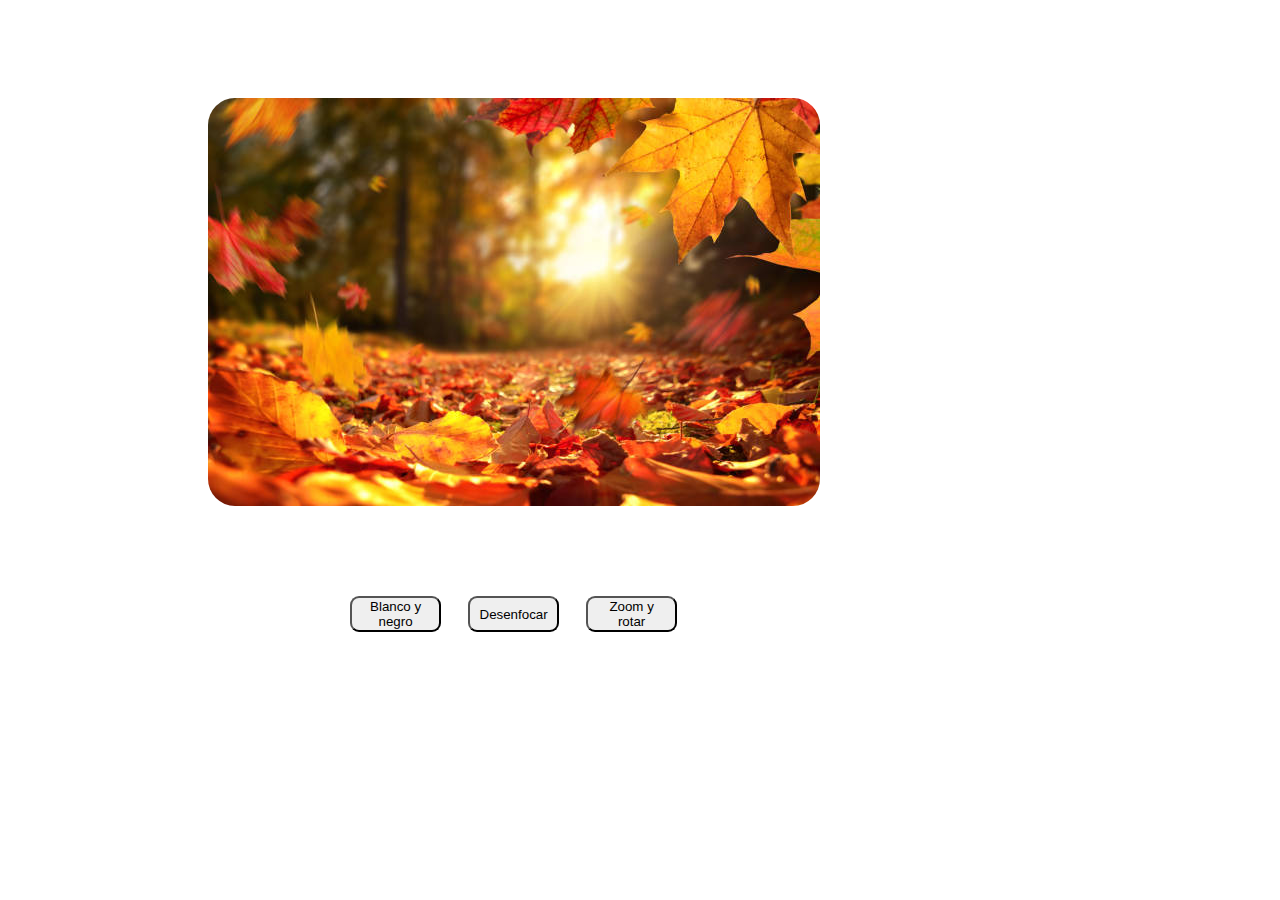
<file: 1_repaso_conceptos/index.html>
<!DOCTYPE html>
<html lang="en">
<head>
    <meta charset="UTF-8">
    <meta name="viewport" content="width=device-width, initial-scale=1.0">
    <title>REPASHION</title>
    <link rel="stylesheet" href="./repa.css">
</head>
<body>

    <section class="section1">
        <div class="img1">
            <img id="miImagen" src="./img/otoño.jpg" alt="">
        </div>

        <div class="botones">
            <button id="botoncambio"> Blanco y negro</button>
            <button> Desenfocar</button>
            <button> Zoom y rotar</button>

        </div>
    </section>
    

    <script src="./repa.js"></script>
</body>
</html>
</file>
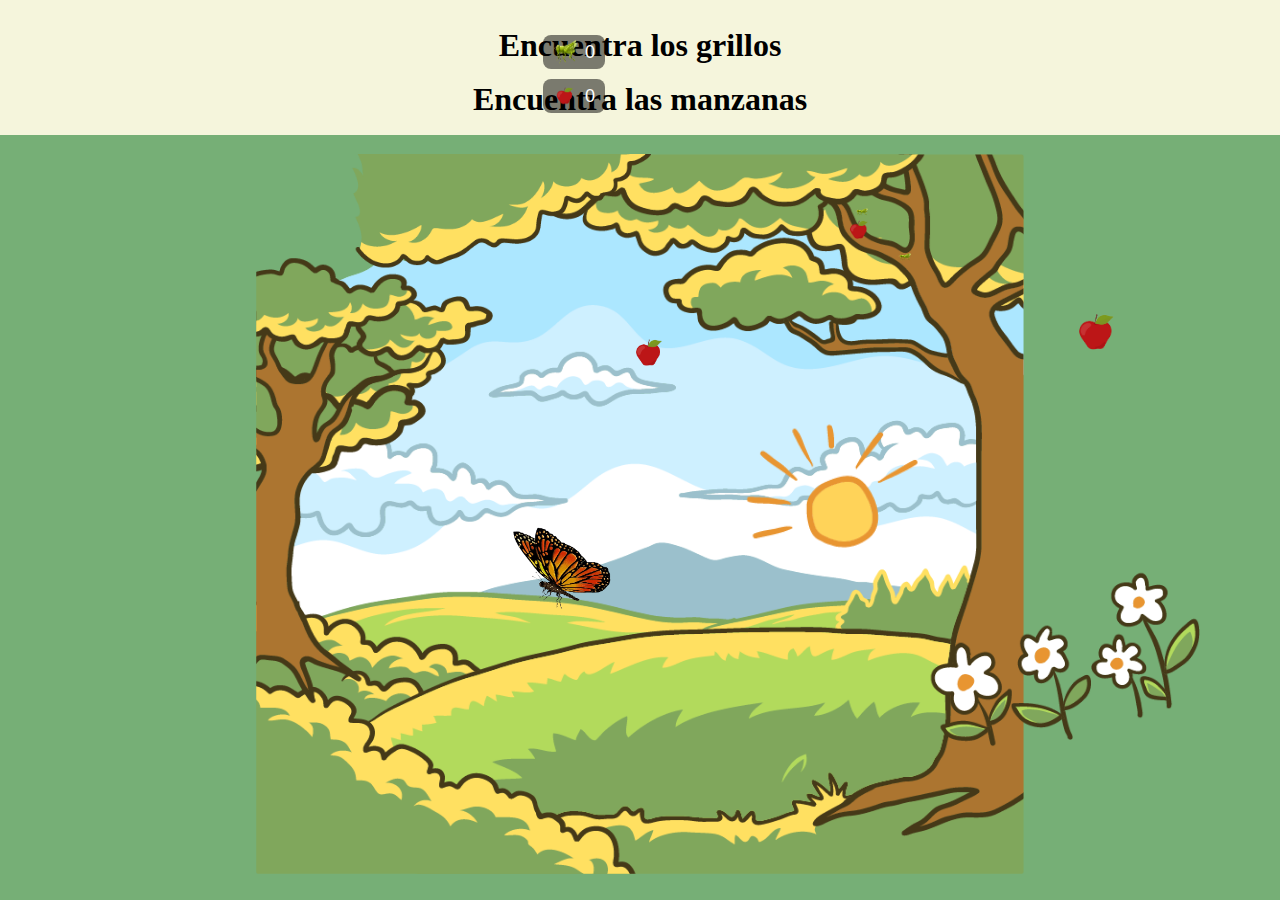
<file: 3_Actividad/index.html>
<!DOCTYPE html>
<html lang="es">
<head>
    <meta charset="UTF-8">
    <meta name="viewport" content="width=device-width, initial-scale=1.0">
    <title>Poster interactivo</title>
    <link rel="stylesheet" href="./style.css">
</head>
<body>
     <div class="hud">
            <div class="hud-item">
                <img src="./assets/grillo.png" alt="grillo">
                <span id="contador-grillos">0</span>
            </div>
             <div class="hud-item">
                <img src="./assets/manzana.png" alt="manzana">
                <span id="contador-manzanas">0</span>
            </div>
        
         </div>
    <section class="s1">
        <h1 class="titulo">Encuentra los grillos</h1>
        <h1 class="titulo-2">Encuentra las manzanas</h1>
         <div class="pantalla-1">

            <img class="fondo-1" src="./assets/fondo.png" alt="">
            <img class="arbusto-1" src="./assets/arbusto.png" alt="">
            <img class="flor-1" src="./assets/flores.png" alt="">
            <img id="misol" class="sol-1" src="./assets/sol.png" alt="">
            <img class="mariposa-1" src="./assets/mariposaa.png" alt="">
            <img class="grin grillo-1" src="./assets/grillo.png" alt="">
            <img class="grin grillo-2" src="./assets/grillo.png" alt="">
            <img class="grin grillo-3" src="./assets/grillo.png" alt="">
            <img class="apple manzana-1" src="./assets/manzana.png" alt="">
            <img class="apple manzana-2" src="./assets/manzana.png" alt="">
            <img class="apple manzana-3" src="./assets/manzana.png" alt="">



            
        </div>
    </section>
   

    <script src="./app.js"></script>
</body>
</html>
</file>
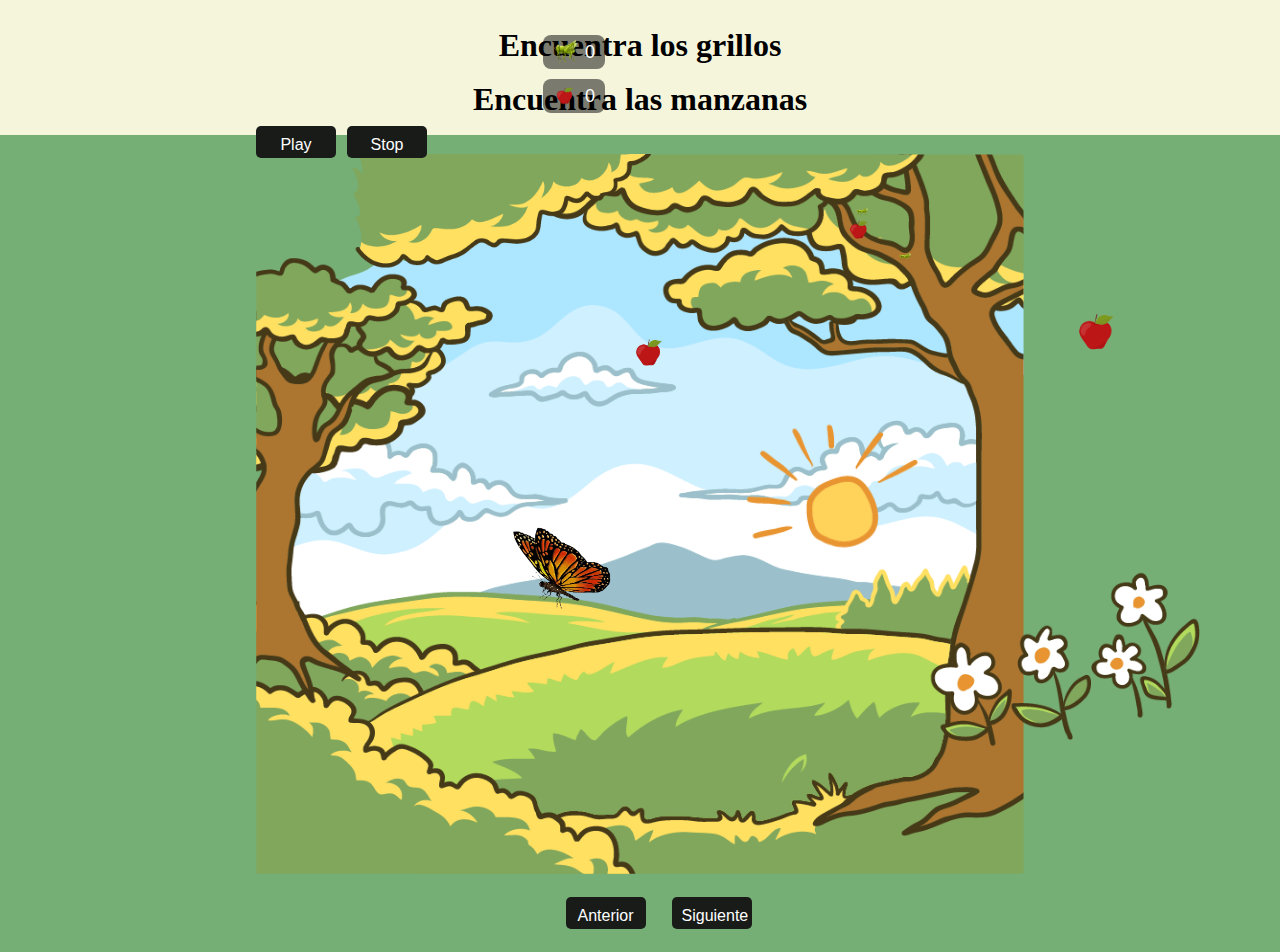
<file: 5_galeria_viñetas/index.html>
<!DOCTYPE html>
<html lang="es">
<head>
    <meta charset="UTF-8">
    <meta name="viewport" content="width=device-width, initial-scale=1.0">
    <title>Poster interactivo</title>
    <link rel="stylesheet" href="./style.css">
</head>
<body>

    <div class="comic">

    <div class="escena-1">

     <div class="hud">
            <div class="hud-item">
                <img src="./assets/grillo.png" alt="grillo">
                <span id="contador-grillos">0</span> 
            </div>
             <div class="hud-item">
                <img src="./assets/manzana.png" alt="manzana">
                <span id="contador-manzanas">0</span>
            </div>


            <div>
                  <audio id="audio-fondo">
                       <source src="./assets/sonido fondo.mp3" type="audio/ogg">
                       Your browser does not support the audio tag.
                </audio>
                  <div class="buttons">
                <button id="play-audio">Play</button>
                <button id="stop-audio">Stop</button>
            </div>
            </div>

          
         </div>
    <section class="s1">
        <h1 class="titulo">Encuentra los grillos</h1>
        <h1 class="titulo-2">Encuentra las manzanas</h1>
         <div class="pantalla-1">

            <img class="fondo-1" src="./assets/fondo.png" alt="">
            <img class="arbusto-1" src="./assets/arbusto.png" alt="">
            <img class="flor-1" src="./assets/flores.png" alt="">
            <img id="misol" class="sol-1" src="./assets/sol.png" alt="">
            <img class="mariposa-1" src="./assets/mariposaa.png" alt="">
            <img id="play-stop-g1" class="grin grillo-1" src="./assets/grillo.png" alt="">
                <audio id="audio-g1">
                       <source src="./assets/sonido grillos.mp3" type="audio/ogg">
                       Your browser does not support the audio tag.
                </audio>

            <img id="play-stop-g2" class="grin grillo-2" src="./assets/grillo.png" alt="">
            <img id="play-stop-g3" class="grin grillo-3" src="./assets/grillo.png" alt="">
            <img id="play-stop-m1" class="apple manzana-1" src="./assets/manzana.png" alt="">
            <img id="play-stop-m2" class="apple manzana-2" src="./assets/manzana.png" alt="">
            <img  id="play-stop-m3" class="apple manzana-3" src="./assets/manzana.png" alt="">

            
        </div>
    </section>

    </div>

    <div class="escena-2 filtro-2 d-none">

     <div class="hud">
            <div class="hud-item">
                <img src="./assets/grillo.png" alt="grillo">
                <span id="contador-grillos">0</span> 
            </div>
             <div class="hud-item">
                <img src="./assets/manzana.png" alt="manzana">
                <span id="contador-manzanas">0</span>
            </div>


            <div>
                  <audio id="audio-fondo">
                       <source src="./assets/sonido fondo.mp3" type="audio/ogg">
                       Your browser does not support the audio tag.
                </audio>
                  <div class="buttons">
                <button id="play-audio">Play</button>
                <button id="stop-audio">Stop</button>
            </div>
            </div>

          
         </div>
    <section class="s1">
        <h1 class="titulo">Encuentra los grillos</h1>
        <h1 class="titulo-2">Encuentra las manzanas</h1>
         <div class="pantalla-1">

            <img class="fondo-1" src="./assets/fondo.png" alt="">
            <img class="arbusto-1" src="./assets/arbusto.png" alt="">
            <img class="flor-1" src="./assets/flores.png" alt="">
            <img id="misol" class="sol-1" src="./assets/sol.png" alt="">
            <img class="mariposa-1" src="./assets/mariposaa.png" alt="">
            <img id="play-stop-g1" class="grin grillo-1" src="./assets/grillo.png" alt="">
                <audio id="audio-g1">
                       <source src="./assets/sonido grillos.mp3" type="audio/ogg">
                       Your browser does not support the audio tag.
                </audio>

            <img id="play-stop-g2" class="grin grillo-2" src="./assets/grillo.png" alt="">
            <img id="play-stop-g3" class="grin grillo-3" src="./assets/grillo.png" alt="">
            <img id="play-stop-m1" class="apple manzana-1" src="./assets/manzana.png" alt="">
            <img id="play-stop-m2" class="apple manzana-2" src="./assets/manzana.png" alt="">
            <img  id="play-stop-m3" class="apple manzana-3" src="./assets/manzana.png" alt="">

            
        </div>
    </section>

    </div>

    <div class="escena-3 filtro-3 d-none">

     <div class="hud">
            <div class="hud-item">
                <img src="./assets/grillo.png" alt="grillo">
                <span id="contador-grillos">0</span> 
            </div>
             <div class="hud-item">
                <img src="./assets/manzana.png" alt="manzana">
                <span id="contador-manzanas">0</span>
            </div>


            <div>
                  <audio id="audio-fondo">
                       <source src="./assets/sonido fondo.mp3" type="audio/ogg">
                       Your browser does not support the audio tag.
                </audio>
                  <div class="buttons">
                <button id="play-audio">Play</button>
                <button id="stop-audio">Stop</button>
            </div>
            </div>

          
         </div>
    <section class="s1">
        <h1 class="titulo">Encuentra los grillos</h1>
        <h1 class="titulo-2">Encuentra las manzanas</h1>
         <div class="pantalla-1">

            <img class="fondo-1" src="./assets/fondo.png" alt="">
            <img class="arbusto-1" src="./assets/arbusto.png" alt="">
            <img class="flor-1" src="./assets/flores.png" alt="">
            <img id="misol" class="sol-1" src="./assets/sol.png" alt="">
            <img class="mariposa-1" src="./assets/mariposaa.png" alt="">
            <img id="play-stop-g1" class="grin grillo-1" src="./assets/grillo.png" alt="">
                <audio id="audio-g1">
                       <source src="./assets/sonido grillos.mp3" type="audio/ogg">
                       Your browser does not support the audio tag.
                </audio>

            <img id="play-stop-g2" class="grin grillo-2" src="./assets/grillo.png" alt="">
            <img id="play-stop-g3" class="grin grillo-3" src="./assets/grillo.png" alt="">
            <img id="play-stop-m1" class="apple manzana-1" src="./assets/manzana.png" alt="">
            <img id="play-stop-m2" class="apple manzana-2" src="./assets/manzana.png" alt="">
            <img  id="play-stop-m3" class="apple manzana-3" src="./assets/manzana.png" alt="">

            
        </div>
    </section>

    </div>

    </div>

    <div class="navegacion">
        <button class="prev"> Anterior </button>
        <button class="next"> Siguiente </button>
    </div>
   

    <script src="./app.js"></script>
</body>
</html>
</file>
<file: 1_repaso_conceptos/repa.css>
.section1{
    width: 80%;    
}

.img1{
    width: 100%;
    display: flex;
    justify-content: center;
    align-items: center;
    
}

.img1 img{
    border-radius: 3vh;
    margin: 10vh;

}
.botones{
    display: flex;
    justify-content: center;
    align-items: center;
    gap: 3vh;
}

.botones button{
    width: 9%;
    height: 4vh;
    border-radius: 1vh;
}
</file>
<file: 3_Actividad/style.css>
*{
    margin: 0;
    padding: 0;
    box-sizing: border-box;
}

body{
   background-color: rgba(89, 158, 89, 0.822);
   animation: cambiocolor 7s infinite alternate;
}

@keyframes cambiocolor{
    from{background-color: rgba(89, 158, 89, 0.822);}
    to{background-color: rgba(238, 145, 24, 0.767);}
}

.titulo{
    color: rgb(0, 0, 0);
    font-size: 2rem;
    padding-top: 3vh;
    text-align: center;
    background-color: beige;
    height: 15vh;
}

.titulo-2{
    color: rgb(0, 0, 0);
    font-size: 2rem;
    text-align: center;
    margin-top: -6vh;
}
 
.pantalla-1{
    position: relative;
    display: flex;
    justify-content: center;
    gap: 10vh;
    margin-top: 4vh;
    overflow: hidden;
}

.fondo-1{
    width: 60%;
    height: 80vh;
}


.arbusto-1{
    width: 24%;
    position: absolute;
    top: -2.5vh;
    left: 39vh;
    animation: infinite ease 1s arbusto;
}

@keyframes arbusto{
    50%{
        transform: translateY(-.5vh) rotate(-2deg);
    }
}

.flor-1{
    width: 22%;
    position: absolute;
    top: 46vh;
    left: 103vh;
    animation: florcorre 8s ease-in-out infinite;
}


@keyframes florcorre{
    0%{
        transform: translateX(0);
    }
    50%{
        transform: translateX(50px);
    }
    100%{
        transform: translateX(0);
    }
}



.sol-1{
    width: 15%;
    position: absolute;
    top: 29vh;
    left: 82vh;
}


.mariposa-1{
    width: 12%;
    position: absolute;
    top: 40vh;
    left: 53vh;
    animation: mariposa 8s ease-in-out infinite;
}

@keyframes mariposa{
    0%{
        transform: translateX(0);
    }
    50%{
        transform: translateX(-50px);
    }
    100%{
        transform: translateX(0px);
    }
}

.grillo-1{
    position: absolute;
    width: 1%;
    top: 52vh;
    left: 147vh;
}

.grillo-2{
    position: absolute;
    width: 1%;
    top: 11vh;
    right: 41vh;
}

.grillo-3{
    position: absolute;
    width: 1%;
    top: 6vh;
    left: 95vh;
    
}

.manzana-1{
    position: absolute;
    width: 2%;
    top: 7vh;
    left: 94vh;
}

.manzana-2{
    position: absolute;
    width: 4%;
    top: 17vh;
    left: 119vh;
}

.manzana-3{
    position: absolute;
    width: 3%;
    top: 20vh;
    left: 70vh;
}



.hud {
  position: absolute;
  top: 35px;
  right: 675px;
  display: flex;
  flex-direction: column;
  align-items: flex-end;
  gap: 10px;
  font-family: 'Arial', sans-serif;
  font-size: 18px;
  color: white;
  z-index: 1000;
}

.hud-item {
  display: flex;
  align-items: center;
  background-color: rgba(0, 0, 0, 0.5);
  padding: 5px 10px;
  border-radius: 8px;
}

.hud-item img {
  width: 24px;
  height: 24px;
  margin-right: 8px;
}

.desaparecer{
    animation: salto 0.6s ease forwards;
}

@keyframes salto{
    0%{transform: translateY(0); opacity: 1;}
    30%{transform: translateY(-60px);}
    100%{transform: translateY(0px); opacity: 0;}
}
</file>
<file: 5_galeria_viñetas/style.css>
*{
    margin: 0;
    padding: 0;
    box-sizing: border-box;
}

body{
   background-color: rgba(89, 158, 89, 0.822);
   animation: cambiocolor 7s infinite alternate;
}

@keyframes cambiocolor{ 
    from{background-color: rgba(89, 158, 89, 0.822);}
    to{background-color: rgba(238, 145, 24, 0.767);}
}

.titulo{
    color: rgb(0, 0, 0);
    font-size: 2rem;
    padding-top: 3vh;
    text-align: center;
    background-color: beige;
    height: 15vh;
}

.titulo-2{
    color: rgb(0, 0, 0);
    font-size: 2rem;
    text-align: center;
    margin-top: -6vh;
}
 
.pantalla-1{
    position: relative;
    display: flex;
    justify-content: center;
    gap: 10vh;
    margin-top: 4vh;
    overflow: hidden;
}

.fondo-1{
    width: 60%;
    height: 80vh;
}


.arbusto-1{
    width: 24%;
    position: absolute;
    top: -2.5vh;
    left: 39vh;
    animation: infinite ease 1s arbusto;
}

@keyframes arbusto{
    50%{
        transform: translateY(-.5vh) rotate(-2deg);
    }
}

.flor-1{
    width: 22%;
    position: absolute;
    top: 46vh;
    left: 103vh;
    animation: florcorre 8s ease-in-out infinite;
}


@keyframes florcorre{
    0%{
        transform: translateX(0);
    }
    50%{
        transform: translateX(50px);
    }
    100%{
        transform: translateX(0);
    }
}



.sol-1{
    width: 15%;
    position: absolute;
    top: 29vh;
    left: 82vh;
}


.mariposa-1{
    width: 12%;
    position: absolute;
    top: 40vh;
    left: 53vh;
    animation: mariposa 8s ease-in-out infinite;
}

@keyframes mariposa{
    0%{
        transform: translateX(0);
    }
    50%{
        transform: translateX(-50px);
    }
    100%{
        transform: translateX(0px);
    }
}

.grillo-1{
    position: absolute;
    width: 1%;
    top: 52vh;
    left: 147vh;
}

.grillo-2{
    position: absolute;
    width: 1%;
    top: 11vh;
    right: 41vh;
}

.grillo-3{
    position: absolute;
    width: 1%;
    top: 6vh;
    left: 95vh;
    
}

.manzana-1{
    position: absolute;
    width: 2%;
    top: 7vh;
    left: 94vh;
}

.manzana-2{
    position: absolute;
    width: 4%;
    top: 17vh;
    left: 119vh;
}

.manzana-3{
    position: absolute;
    width: 3%;
    top: 20vh;
    left: 70vh;
}



.hud {
  position: absolute;
  top: 35px;
  right: 675px;
  display: flex;
  flex-direction: column;
  align-items: flex-end;
  gap: 10px;
  font-family: 'Arial', sans-serif;
  font-size: 18px;
  color: white;
  z-index: 1000;
}

.hud-item {
  display: flex;
  align-items: center;
  background-color: rgba(0, 0, 0, 0.5);
  padding: 5px 10px;
  border-radius: 8px;
}

.hud-item img {
  width: 24px;
  height: 24px;
  margin-right: 8px;
}

.desaparecer{
    animation: salto 0.6s ease forwards;
}

@keyframes salto{
    0%{transform: translateY(0); opacity: 1;}
    30%{transform: translateY(-60px);}
    100%{transform: translateY(0px); opacity: 0;}
}


button {
    background-color: #191b19;
    color: white;
    border: none;
    padding: 10px;
    border-radius: 5px;
    cursor: pointer;
    font-size: 16px;
    width: 80px;
    height: 3.5vh;
    margin: 3px;
    transform: translateX(-175px);
}

button:hover {
    background-color: #6ea872;
}


.d-none{
    display: none;
}

.navegacion{
    display: flex;
    justify-content: center;
    margin: 20px 0;
    gap: 20px;
    margin-left: 43vh;
}

.filtro-2{
    filter: sepia();
}

.filtro-3{
    filter: grayscale();
}
</file>
